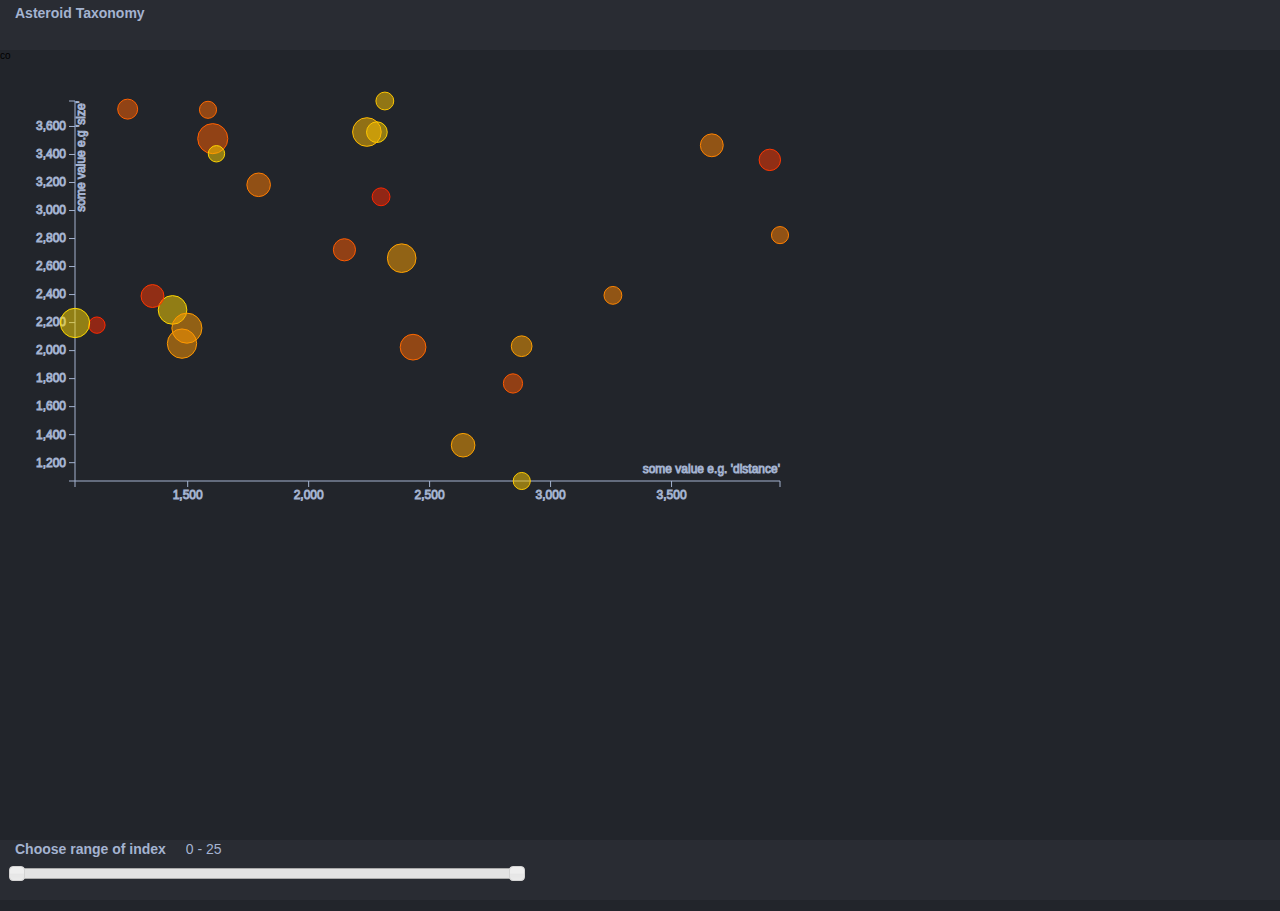
<file: index.html>
co<!DOCTYPE html>
<html>
<head lang="en">
    <meta charset="UTF-8">
    <title>Asteroid Taxonomy</title>
    <style>
        body {
          margin: 0;
          padding: 50px 0 60px 0;
          font: 10px sans-serif;
          background-color: #22252b;
        }
        #header{
          postion: fixed !important;
          position: absolute;
          top: 0;
          left: 0;
          width: 100%;
          height: 50px;
          background-color: #292c33;
          color: #a4b3d0;
        }
        #selector{
          position: fixed !important;
          position: absolute;
          bottom: 0;
          left: 0;
          width: 100%;
          height: 60px;
          background-color:#292c33;
          color: #a4b3d0;
        }
        #chart{
          height: 100%;
          min-height: 550px;
          overflow: auto;
          background-color: #22252b;
        }
        #slider{
          width: 500px;
          margin:10px 0px 0px 15px
        }
        h1,h2,label{
          font-size: 14px;
          font-weight:bold;
          margin: 5px 15px;
        }
        input#zrange{
          font-size: 14px;
          border:0;
          color:#a4b3d0;
          background-color:#292c33
        }
        .axis path, .axis line{
          fill: none;
          stroke: #a4b3d0;
        }
        svg text{
          font-size: 12px;
          color: #a4b3d0;
          stroke: #a4b3d0;
        }
        p{
          margin: 5px 15px;
          font-size: 12px;
        }
    </style>
</head>
<body>
<div id="header">
  <h1>Asteroid Taxonomy</h1>
</div>
<div id="chart"></div>
<div id="selector">
  <label for="zRange">Choose range of index</label>
  <input type="text" id="zrange" readonly>
  <div id="slider"></div>
</div>
<script src="js/d3.min.js"></script>
<script src="js/jquery.js"></script>
<script src="js/jquery.tipsy.js"></script>
<script src="js/jquery-ui.min.js"></script>
<link rel="stylesheet" href="css/jquery-ui.min.css">
<link rel="stylesheet" href="css/tipsy.css">
<script>
    var minZ, maxZ;
    var margin = {top: 40, right: 20, bottom: 30, left: 75},
    width = 800 - margin.left - margin.right,
    height = 450 -margin.top - margin.bottom;

    var xValue = function(d){return d.key_1},
    xScale = d3.scale.linear().range([0, width]),
    xMap = function(d){return xScale(xValue(d))},
    xAxis = d3.svg.axis().scale(xScale).orient("bottom"),
    yValue = function(d){return d.key_2},
    yScale = d3.scale.linear().range([height, 0]),
    yMap = function(d){return yScale(yValue(d))},
    yAxis = d3.svg.axis().scale(yScale).orient("left"),
    zValue = function(d){return d.index},
    zScale = d3.scale.linear().range([1, 10]),
    //color = d3.scale.category10();
    color = d3.scale.linear().domain([10, 300]).range(["red","orange"]);
    //
    //var lists = ["key_1","key_2","key_3", "key_4","key_5"];

    var svg = d3.select("#chart").append("svg")
        .attr("width", width + margin.left + margin.right)
        .attr("height", height + margin.top + margin.bottom)
      .append("g")
        .attr("transform", "translate("+ margin.left + "," + margin.top +")");


    d3.json("data/sample_data.json", function(error, data) {
      data.forEach(function(d){
        d.distance = +d.distance;
        d.key_1 = +d.key_1;
        d.key_2 = +d.key_2;
        d.key_3 = +d.key_3;
        d.key_4 = +d.key_4;
      });
      minZ = d3.min(data,zValue);
      maxZ = d3.max(data,zValue);

      //set default slider value
      $("#slider" ).slider({
        range: true,
        min: minZ,
        max: maxZ,
        values: [ minZ,maxZ ],
        slide: function(event, ui){
          $("#zrange").val(ui.values[0] + " - " + ui.values[1]);
          newdata = data.filter(function(d){return d.index >= ui.values[0] && d.index <= ui.values[1]});
          xScale.domain([d3.min(newdata, xValue), xma = d3.max(newdata, xValue)]);
          yScale.domain([d3.min(newdata, yValue), d3.max(newdata, yValue)]);
          zScale.domain([d3.min(newdata, zValue), d3.max(newdata, zValue)]);
          color.domain
          drawChart(newdata);

        }
      });
      $("#zrange").val($("#slider").slider("values",0) + " - "+ $("#slider").slider("values",1));


      xScale.domain([d3.min(data, xValue), d3.max(data, xValue)]);
      yScale.domain([d3.min(data, yValue), d3.max(data, yValue)]);
      zScale.domain([d3.min(data, zValue), d3.max(data, zValue)]);

      svg.append("g")
          .attr("class", "x axis")
          .attr("transform", "translate(0," + height +")")
          .call(xAxis)
        .append("text")
          .attr("class", width)
          .attr("x", width)
          .attr("y", -8)
          .style("text-anchor", "end")
          .text("some value e.g. 'distance'");

      svg.append("g")
          .attr("class", "y axis")
          .call(yAxis)
        .append("text")
          .attr("class", "label")
          .attr("transform", "rotate(-90)")
          .attr("y", 10)
          .style("text-anchor", "end")
          .text("some value e.g 'size'");


      drawChart(data);

      function drawChart(data1){

        svg.select(".x.axis").transition().duration(500).call(xAxis);
        svg.select(".y.axis").transition().duration(500).call(yAxis);

        //draw dots
        svg.selectAll("circle").data(data1).enter().append("circle");
        svg.selectAll("circle").data(data1).exit().remove();
        svg.selectAll("circle").data(data1)
            .attr("r", function(d){return zScale(d.key_3)})
            .attr("cx", xMap)
            .attr("cy", yMap)
            .style({"fill": c = function(d){return color(d.key_10)},
              "fill-opacity":0.5,
              "stroke":c})
            .on("mouseover",function(){
              d3.select(this).transition().duration(400).attr({"r": function(d){return  zScale(2 * d.key_3)}});
            })
            .on("mouseout", function(){
              d3.select(this).transition().duration(100).attr({"r": function(d){return  zScale(d.key_3)}});
            })
            .on("click", function(){
              d3.select(this).transition().duration(100).attr({"r": function(d){return  zScale(d.key_3)}});
            });

        $("svg circle").tipsy({
          gravity: "w",
          html: true,
          title: function(){
            var d= this.__data__, i = d.id;
            return i + "!";
          }
        });


      };


    });






</script>
</body>
</html>
</file>
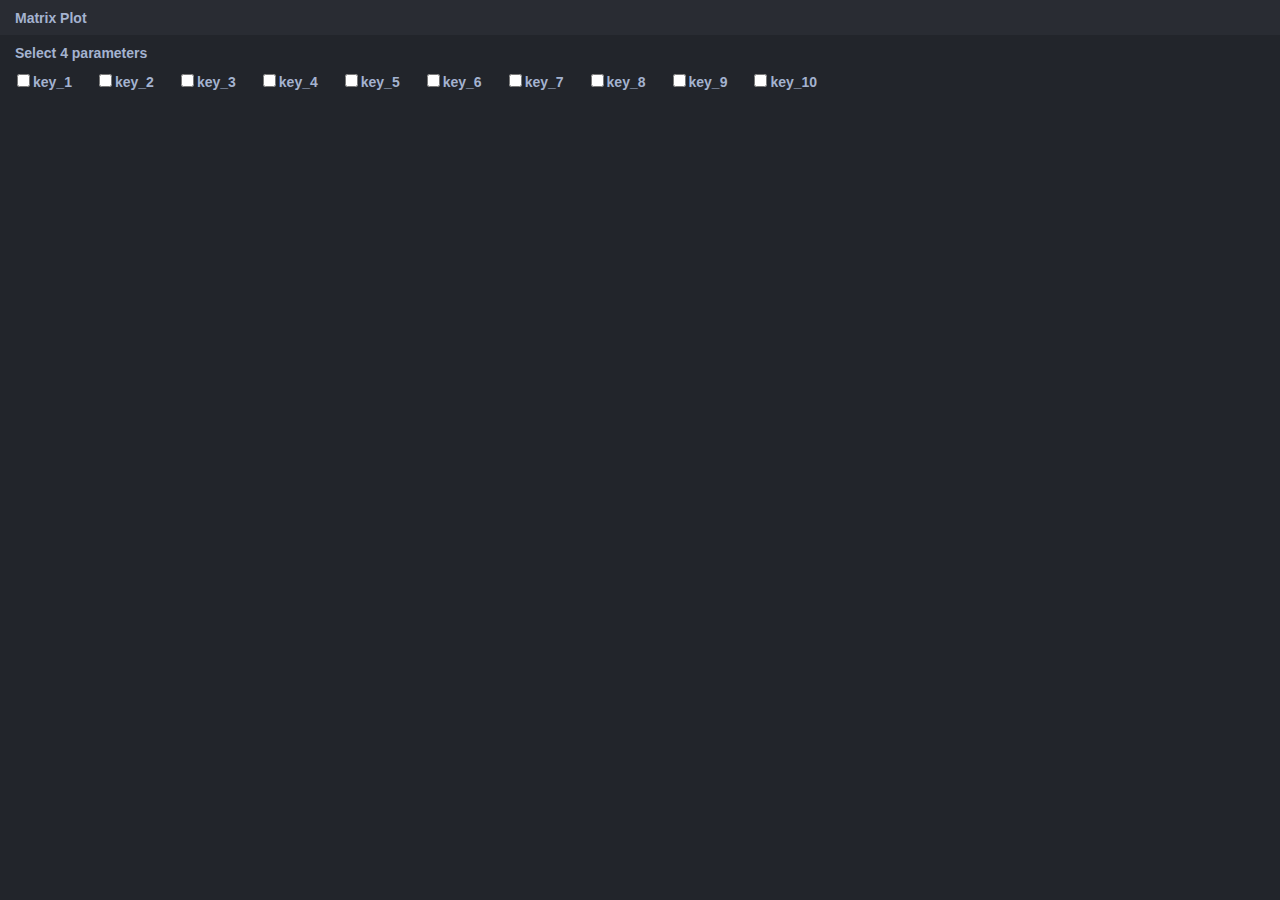
<file: matrix.html>
<!DOCTYPE html>
<html>
<head lang="en">
    <meta charset="UTF-8">
    <title>Matrix Plot</title>
    <style>
        body {
          margin: 0;
          padding: 35px 0 0px 0;
          font: 10px sans-serif;
          background-color: #22252b;
        }
        #header{
          postion: fixed !important;
          position: absolute;
          top: 0;
          left: 0;
          width: 100%;
          height: 35px;
          background-color: #292c33;
          color: #a4b3d0;
        }
        #selector{
          width: 100%;
          height: 60px;
          color: #a4b3d0;
        }
        #chart{
          height: 100%;
          min-height: 550px;
          overflow: auto;
          background-color: #22252b;
        }
        #slider{
          width: 500px;
          margin:10px 0px 0px 15px
        }
        #checkbox{
          padding: 5px 5px;
        }
        h1,h2,label{
          font-size: 14px;
          font-weight:bold;
          margin: 10px 15px 5px;
        }
        input#zrange{
          font-size: 14px;
          border:0;
          color:#a4b3d0;
          background-color:#292c33
        }

        label{
          margin-left: 8px;
        }
        .axis path, .axis line{
          fill: none;
          stroke: #a4b3d0;
        }
        svg text{
          color: #a4b3d0;
          stroke: #a4b3d0;
        }
        p{
          margin: 5px 15px;
          font-size: 12px;
        }
        svg rect.frame{
          fill: #000;
          fill-opacity: 0.75;
        }
    </style>
</head>
<body>
<div id="header">
  <h1>Matrix Plot</h1>
</div>
<div id="selector">
  <h2>Select 4 parameters</h2>
  <div id="checkbox"></div>
</div>
<div id="chart">
</div>

<script src="js/d3.min.js"></script>
<script src="js/jquery.js"></script>
<script>
    var margin = {top: 40, right: 20, bottom: 30, left: 75},
    width = 960, size = 150, padding = 30;

    var parameters = [], sample, domainByParameter = {}, minZ, maxZ;


    var xValue = function(d){return d.key_1},
    x = d3.scale.linear().range([padding / 2, size - padding / 2]),
    xAxis = d3.svg.axis().scale(x).orient("bottom").ticks(5),
    y = d3.scale.linear().range([size - padding / 2, padding / 2]),
    yAxis = d3.svg.axis().scale(y).orient("left").ticks(5),
    //color = d3.scale.linear().domain([10, 300]).range(["red","orange"]);
    color = d3.scale.category10();
    //
    //var lists = ["key_1","key_2","key_3", "key_4","key_5",,,,];
    d3.json("data/sample_data.json", function(error, data){
      //sample key:value型のオブジェクト
      sample = data;
      parameters = d3.keys(sample[0])
          .filter(function(key){
            //// 利用するデータの項目を正規表現でフィルターしています。
            ////　このサンプルでは"key_"＋数字のプロパティのみ利用することにします。
            return key.match(/key_\d/);
          });

      $.each(parameters, function(i,d){
        $("#checkbox").append("<label><input type='checkbox' class='sl' id='selection' value='" + d +"'/>" + d + "</label>");
      });

      //チェックボックス選択をフック
      $("#checkbox").change(function(e){
        //k = e.target.value;
        parameters = $("[class='sl']:checked").map(function(){
          return $(this).val();
        });
        checkSelection(parameters)
      })

    });

    //checkboxが４つ選択されたらチャートの描画を開始する
    function checkSelection(ps){
      if(ps.length == 4){
        setupChart();
      }
    };

    //
    function setupChart(ps){
      //psは選択されたパラメータの配列
      var n = parameters.length;
      //Array風objectをArrayに変換
      parameters = Array.prototype.slice.apply(parameters);
      parameters.forEach(function(p) {
        domainByParameter[p] = d3.extent(sample, function(d){return d[p]})
      });

      xAxis.tickSize(size * n);
      yAxis.tickSize(-size * n);


      var svg = d3.select("#chart").append("svg")
          .attr("width", size * n + padding)
          .attr("height", size * n  + padding)
        .append("g")
          .attr("transform", "translate("+ padding + "," + padding / 2 +")");

      // グループを追加しxAxisをcall
      svg.selectAll(".x.axis")
          .data(parameters)
        .enter().append("g")
          .attr("class", "x axis")
          .attr("transform", function(d, i) { return "translate(" + (n - i - 1) * size + ",0)"})
          .each(function(d){x.domain(domainByParameter[d]); d3.select(this).call(xAxis)});

      //グループを作成しyAxisをcall
      svg.selectAll(".y.axis")
          .data(parameters)
        .enter().append("g")
          .attr("class", "y axis")
          .attr("transform", function(d, i){ return "translate(0," + i * size + ")"; })
          .each(function(d){x.domain(domainByParameter[d]); d3.select(this).call(yAxis)});


      //cellグループを作りチャートをプロット。プロットはplot()を呼ぶ。
      var cell = svg.selectAll(".cell")
          .data(cross(parameters, parameters))
        .enter().append("g")
          .attr("class", "cell")
          .attr("transform", function(d){return "translate(" + (n - d.i - 1) * size + "," + d.j * size + ")";})
          .each(plot);

      cell.filter(function(d) { return d.i === d.j; }).append("text")
          .attr("x", padding)
          .attr("y", padding)
          .attr("dy", ".71em")
          .text(function(d) { return d.x; })
          .attr("font-size", 12);

      function plot(p){
        var cell = d3.select(this);

        x.domain(domainByParameter[p.x]);
        y.domain(domainByParameter[p.y]);

        cell.append("rect")
            .attr("class", "frame")
            .attr("x", padding / 2)
            .attr("y", padding / 2)
            .attr("width", size - padding)
            .attr("height", size - padding);

        cell.selectAll("circle")
            .data(sample)
          .enter().append("circle")
            .attr("cx", function(d){return x(d[p.x]);})
            .attr("cy", function(d){return y(d[p.y]);})
            .attr("r", 3)
            .style("fill", function(d){return color(d.isFoo)});

      }

      function cross(a, b) {
        var c = [], n = a.length, m = b.length, i, j;
        for (i = -1; ++i < n;) for (j = -1; ++j < m;) c.push({x: a[i], i: i, y: b[j], j: j});
        return c;
      }


    };



</script>
</body>
</html>
</file>
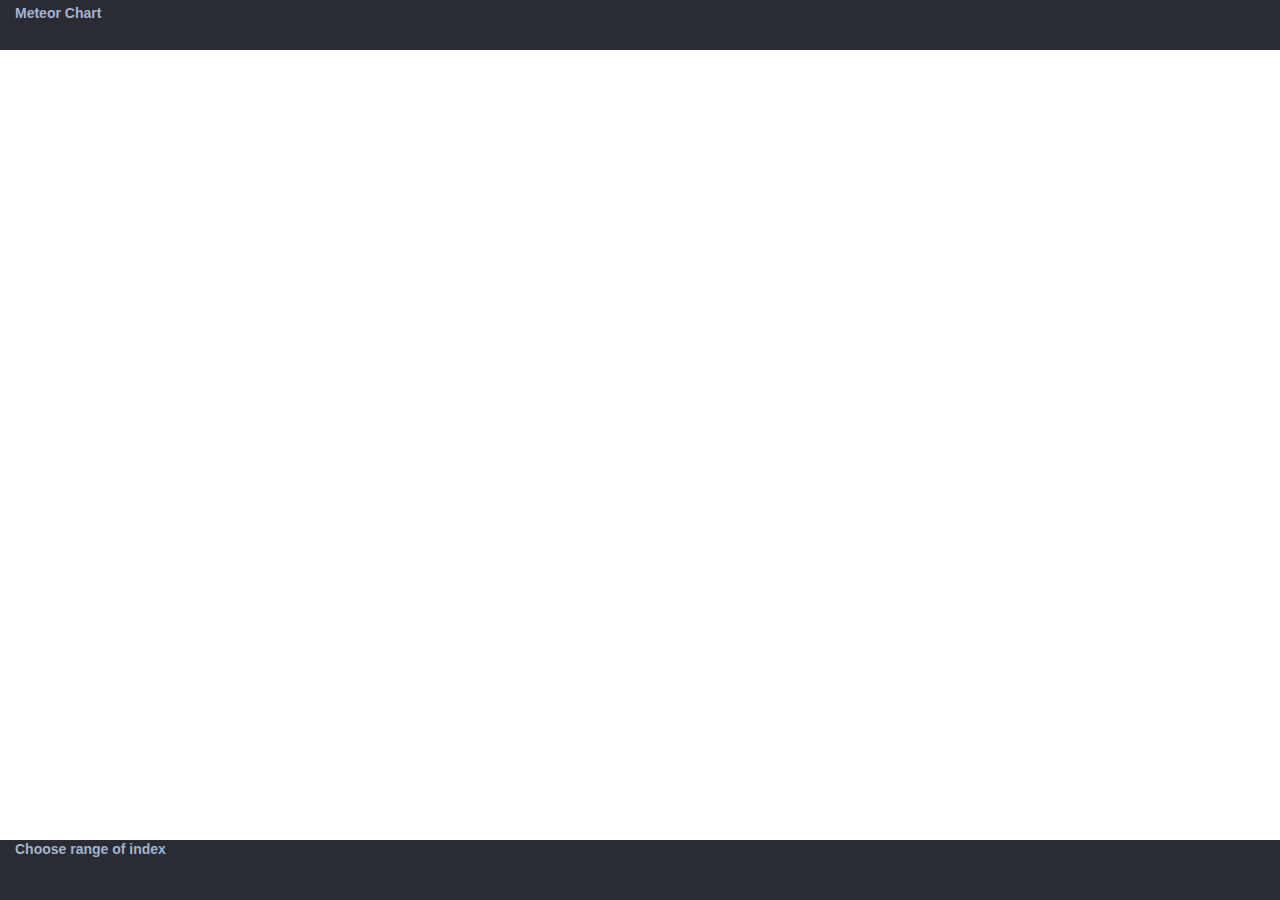
<file: meteor_chart_sample.html>
<!DOCTYPE html>
<html>
<head lang="en">
    <meta charset="UTF-8">
    <title>Meteor Chart - Sample UI</title>
    <style>
        body {
          margin: 0;
          padding: 50px 0 60px 0;
          font: 10px sans-serif;
        }
        #header{
          postion: fixed !important;
          position: absolute;
          top: 0;
          left: 0;
          width: 100%;
          height: 50px;
          background-color: #292c33;
          color: #a4b3d0;
        }
        #selector{
          position: fixed !important;
          position: absolute;
          bottom: 0;
          left: 0;
          width: 100%;
          height: 60px;
          background-color:#292c33;
          color: #a4b3d0;
        }
        #chart{
          height: 100%;
          min-height: 550px;
          overflow: auto;
        }
        #slider{
          width: 500px;
          margin:10px 0px 0px 15px
        }
        h1,h2,label{
          font-size: 14px;
          font-weight:bold;
          margin: 5px 15px;
        }
        input#zrange{
          font-size: 14px;
          border:0;
          color:#a4b3d0;
          background-color:#292c33
        }
        .axis path, .axis line{
          fill: none;
          stroke: #292c33;
        }
    </style>
</head>
<body>
<div id="header">
  <h1>Meteor Chart</h1>
</div>
<div id="chart"></div>
<div id="selector">
  <label for="zRange">Choose range of index</label>
  <input type="text" id="zrange" readonly>
  <div id="slider"></div>
</div>
<script src="https://code.jquery.com/jquery-1.11.2.min.js"></script>
<script src="js/jquery-ui.min.js"></script>
<script src="http://d3js.org/d3.v3.min.js"></script>
<link rel="stylesheet" href="css/jquery-ui.min.css">
<script>
    var minX, maxX, minY, maxY, minZ, maxZ;
    var margin = {top: 40, right: 20, bottom: 30, left: 75},
    width = 960 - margin.left - margin.right,
    height = 500 -margin.top - margin.bottom;

    var xValue = function(d){return d.size},
    xScale = d3.scale.linear().range([0, width]),
    xMap = function(d){return xScale(xValue(d))},
    xAxis = d3.svg.axis().scale(xScale).orient("bottom"),
    yValue = function(d){return d.distance},
    yScale = d3.scale.linear().range([height, 0]),
    yMap = function(d){return yScale(yValue(d))},
    yAxis = d3.svg.axis().scale(yScale).orient("left"),
    zValue = function(d){return d.index};

    var svg = d3.select("#chart").append("svg")
        .attr("width", width + margin.left + margin.right)
        .attr("height", height + margin.top + margin.bottom)
      .append("g")
        .attr("transform", "translate("+ margin.left + "," + margin.top +")");




    d3.json("data/meteor_test.json", function(error, data) {
      data.forEach(function(d){
        d.distance = +d.distance;
        d.size = +d.size;
        d.index = +d.index;
      });
      //minX = d3.min(data,xValue);
      //maxX = d3.max(data,xValue);
      minZ = d3.min(data,zValue);
      maxZ = d3.max(data,zValue);

      //set default slider value
      $("#slider" ).slider({
        range: true,
        min: minZ,
        max: maxZ,
        values: [ minZ,maxZ ],
        slide: function(event, ui){
          $("#zrange").val(ui.values[0] + " - " + ui.values[1]);
          console.log(data.filter(function(d){return d.index >= ui.values[0] && d.index <= ui.values[1]}));
        }
      });
      $("#zrange").val($("#slider").slider("values",0) + " - "+ $("#slider").slider("values",1));


      xScale.domain([d3.min(data, xValue)-50, d3.max(data, xValue)+50]);
      yScale.domain([d3.min(data, yValue)-10000, d3.max(data, yValue)+10000]);

      // draw axis
      svg.append("g")
          .attr("class", "x axis")
          .attr("transform", "translate(0," + height +")")
          .call(xAxis)
        .append("text")
          .attr("class", width)
          .attr("x", width)
          .attr("y", -8)
          .style("text-anchor", "end")
          .text("distance");

      svg.append("g")
          .attr("class", "y axis")
          .call(yAxis)
        .append("text")
          .attr("class", "label")
          .attr("transform", "rotate(-90)")
          .attr("y", 10)
          .style("text-anchor", "end")
          .text("size");

      drawChart(data);

      function drawChart(){

        //draw dots
        svg.selectAll(".dot").data(data).enter().append("circle")
            .attr("class", "dot")
            .attr("r", 20)
            .attr("cx", xMap)
            .attr("cy", yMap)
            .style({"fill": c = function(d){return d.color},
              "fill-opacity": 0.5,
              "stroke":c});

        //add images
        svg.selectAll(".im").data(data).enter()
          .append("svg:image")
            .attr("xlink:href",function(d){return d.image})
            .attr("x", xMap)
            .attr("y", yMap)
            .attr("width", 25)
            .attr("height", 25)
            .attr("transform", "translate(-12,-12)");

      }


    });






</script>
</body>
</html>
</file>
<file: css/tipsy.css>
.tipsy { font-size: 10px; position: absolute; padding: 5px; z-index: 100000; }
  .tipsy-inner { background-color: #000; color: #FFF; max-width: 200px; padding: 5px 8px 4px 8px; text-align: center; }

  /* Rounded corners */
  .tipsy-inner { border-radius: 3px; -moz-border-radius: 3px; -webkit-border-radius: 3px; }

  /* Uncomment for shadow */
  /*.tipsy-inner { box-shadow: 0 0 5px #000000; -webkit-box-shadow: 0 0 5px #000000; -moz-box-shadow: 0 0 5px #000000; }*/

  .tipsy-arrow { position: absolute; width: 0; height: 0; line-height: 0; border: 5px dashed #000; }

  /* Rules to colour arrows */
  .tipsy-arrow-n { border-bottom-color: #000; }
  .tipsy-arrow-s { border-top-color: #000; }
  .tipsy-arrow-e { border-left-color: #000; }
  .tipsy-arrow-w { border-right-color: #000; }

	.tipsy-n .tipsy-arrow { top: 0px; left: 50%; margin-left: -5px; border-bottom-style: solid; border-top: none; border-left-color: transparent; border-right-color: transparent; }
    .tipsy-nw .tipsy-arrow { top: 0; left: 10px; border-bottom-style: solid; border-top: none; border-left-color: transparent; border-right-color: transparent;}
    .tipsy-ne .tipsy-arrow { top: 0; right: 10px; border-bottom-style: solid; border-top: none;  border-left-color: transparent; border-right-color: transparent;}
  .tipsy-s .tipsy-arrow { bottom: 0; left: 50%; margin-left: -5px; border-top-style: solid; border-bottom: none;  border-left-color: transparent; border-right-color: transparent; }
    .tipsy-sw .tipsy-arrow { bottom: 0; left: 10px; border-top-style: solid; border-bottom: none;  border-left-color: transparent; border-right-color: transparent; }
    .tipsy-se .tipsy-arrow { bottom: 0; right: 10px; border-top-style: solid; border-bottom: none; border-left-color: transparent; border-right-color: transparent; }
  .tipsy-e .tipsy-arrow { right: 0; top: 50%; margin-top: -5px; border-left-style: solid; border-right: none; border-top-color: transparent; border-bottom-color: transparent; }
  .tipsy-w .tipsy-arrow { left: 0; top: 50%; margin-top: -5px; border-right-style: solid; border-left: none; border-top-color: transparent; border-bottom-color: transparent; }
</file>
